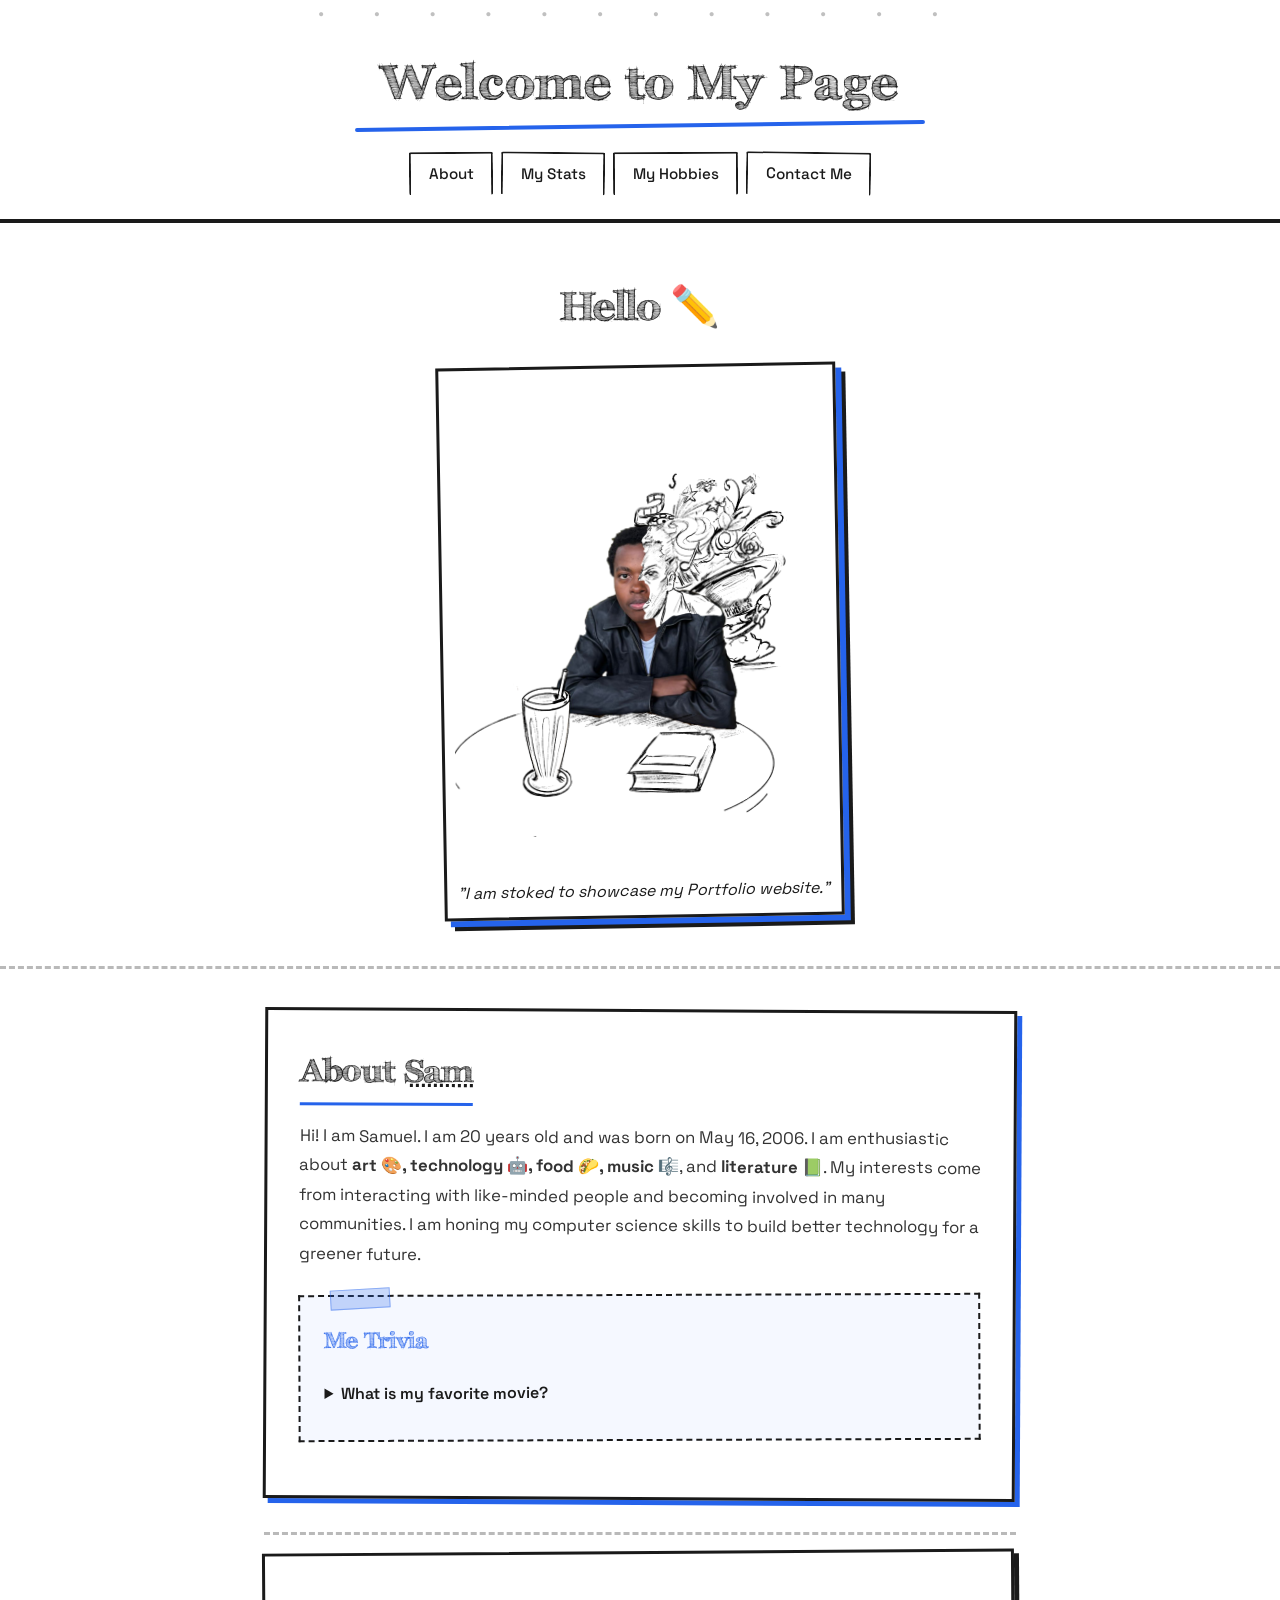
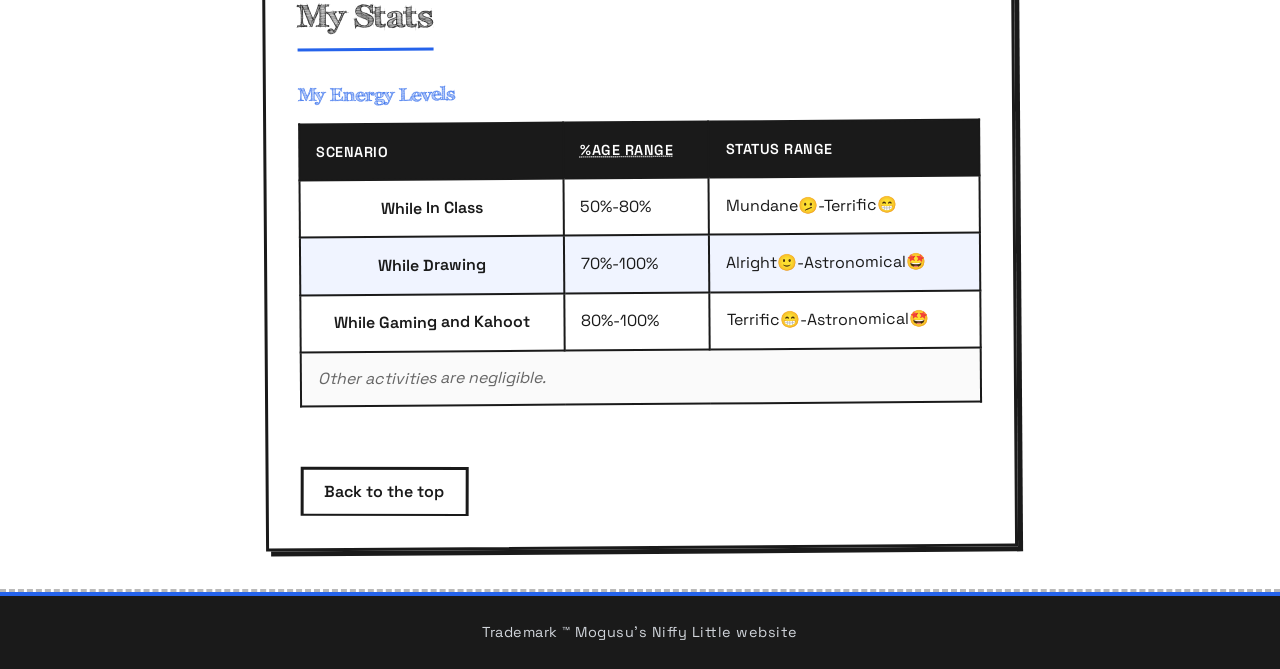
<file: index.html>
<!DOCTYPE html>
<html lang="en">
    <head>
        <meta charset="UTF-8">       
        <meta name="viewport" content="width=device-width, initial-scale=1.0">
        <meta name="author" content="Samuel Mogusu">
        <meta name="description" content="The official portfolio website of Samuel Mogusu">
        <title>Samuel Mogusu | Grand Portfolio</title>
        <link rel="icon" href="img/paintbrush icon.png" type="image/x-icon">
        <link rel="preconnect" href="https://fonts.googleapis.com">
        <link rel="preconnect" href="https://fonts.gstatic.com" crossorigin>
        <link href="https://fonts.googleapis.com/css2?family=Space+Grotesk:wght@300;400;500;600;700&display=swap" rel="stylesheet">
        <link rel="stylesheet" href="css/style1.css">

    </head>

    <body>
        <header class="header" id="top">
            <h1 class="header_h1">Welcome to My Page</h1>
            <nav class="header_nav" aria-label="Primary navigation">
                <ul class="header_ul">
                    <li>
                        <a href="#about">About</a>
                    </li> 
                    <li>
                        <a href="#mystats">My Stats</a>
                    </li>
                     <li>
                         <a href="hobbies.html">My Hobbies</a>
                    </li>
                     <li>
                        <a href="contact.html">Contact Me</a>
                    </li>
                </ul>
            </nav>
        </header> 
        
        <section class="hero"> 
            <h2 class="hero_h2">Hello</h2>
            <figure>
                <div class="scribble-wobble">
                <img src="img/mister-studious.png" alt="That is me, Sam"
                    title="That is me, Sam" /> </div>
                <figcaption>
                    <em>"I am stoked to showcase my Portfolio website."</em>
                </figcaption>
            </figure>
        </section>
       
        <hr>
        <main>
            <article id="about">
                <h2>
                    About <abbr title="Samuel Mogusu">Sam</abbr>
                </h2>
            <p>
                Hi! I am Samuel. I am 20 years old and was born on <time datetime="2006-05-16">May 16, 2006</time>. I am enthusiastic about <strong>art 🎨, technology 🤖, food 🌮, music 🎼</strong>, and <strong>literature 📗</strong>. My interests come from interacting with like-minded people and becoming involved in many communities. I am honing my computer science skills to build better technology for a greener future.
            </p>
            <aside>
                <h3>Me Trivia</h3>
                <details>
                    <summary>
                        What is my favorite movie?
                    </summary>
                        <p>
                            Good Will Hunting, <time datetime="1997">1997</time>
                            (Source: <cite><a href="https://www.rottentomatoes.com/m/good_will_hunting" target="_blank" rel="noopener noreferrer">Rotten Tomatoes</a></cite>)
                        </p>
                </details>
                </aside>
            </article>
            <hr>
            <article id="mystats">
            <h2>My Stats</h2>
            <table>
                <caption>My Energy Levels</caption>
          
             <thead>
                <tr>
                    <th scope="col">Scenario</th>
                    <th scope="col"><abbr title="Percentage range">%age range</abbr></th>
                    <th scope="col">Status Range</th>
                </tr>
             </thead>
             <tbody>
                 <tr>
                    <th scope="row">While In Class</th>
                    <td>50%-80%</td>
                    <td>Mundane🫤-Terrific😁</td>
                 </tr>
                 <tr>
                    <th scope="row">While Drawing</th>
                    <td>70%-100%</td>
                    <td>Alright🙂-Astronomical🤩</td>
                 </tr>
                 <tr>
                    <th scope="row">While Gaming and Kahoot</th>
                    <td>80%-100%</td>
                    <td>Terrific😁-Astronomical🤩</td>
                 </tr>
             </tbody>
             <tfoot>
                <tr>
                    <td colspan="3">
                        Other activities are negligible.
                    </td>
                </tr>
             </tfoot>
            </table>
            <br>
            <p>
                <a href="#top">Back to the top</a>
            </p>
            </article>
        </main>
        <hr>
        <footer>
            <p> Trademark &trade; Mogusu's Niffy Little website</p>
        </footer>
    </body>
</html>
</file>
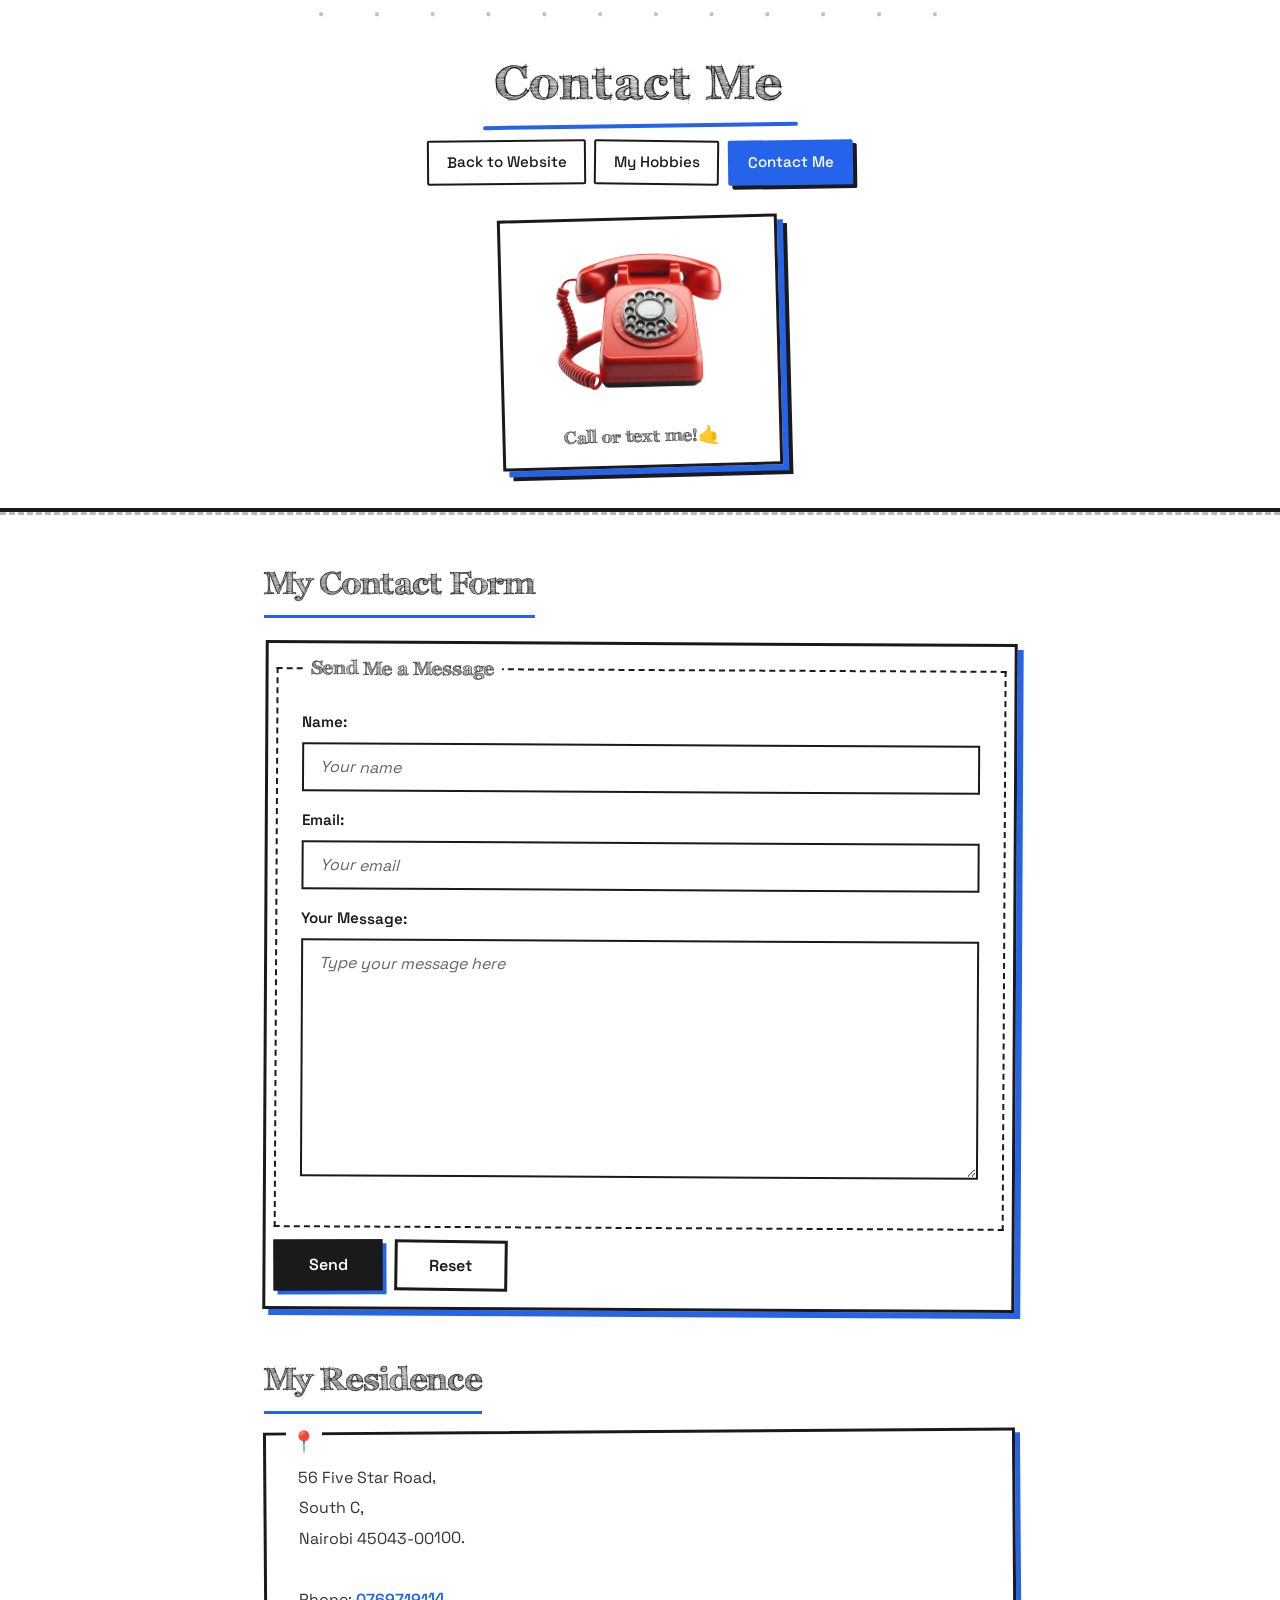
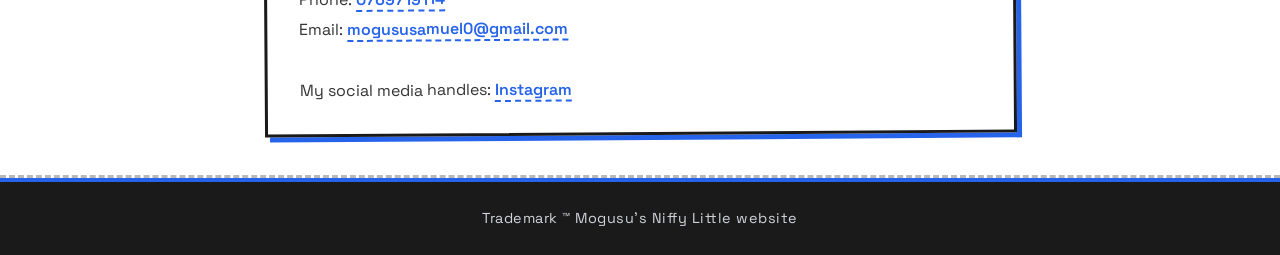
<file: contact.html>
<!DOCTYPE html>
<html lang="en">
    <head>
        <meta charset="UTF-8">
        <meta name="viewport" content="width=device-width, initial-scale=1.0">
        <meta name="author" content="Samuel Mogusu">
        <meta name="description" content="Contact information of Samuel Mogusu">
        <title>Contact Me | Samuel Mogusu</title>
        <link rel="icon" href="img/paintbrush icon.png" type="image/x-icon">
        <link rel="preconnect" href="https://fonts.googleapis.com">
        <link rel="preconnect" href="https://fonts.gstatic.com" crossorigin>
        <link href="https://fonts.googleapis.com/css2?family=Space+Grotesk:wght@300;400;500;600;700&display=swap" rel="stylesheet">
        <link rel="stylesheet" href="css/style3.css">
    </head>

    <body>
        <header>
            <h1>Contact Me</h1>
            <nav aria-label="Primary navigation">
                <ul>
                    <li>
                        <a href="index.html">Back to Website</a>
                    </li>
                    <li>
                        <a href="hobbies.html">My Hobbies</a>
                    </li>
                    <li>
                        <a href="contact.html" aria-current="page">Contact Me</a>
                    </li>
                </ul>
            </nav>
            <figure>
                <div class="scribble-wobble">
                <img src="img/Red_telephone.png" alt="Telephone" 
                title="Call me"/></div>
                <figcaption>
                    Call or text me!🤙
                </figcaption>
            </figure>
        </header>
        <hr>
        <main>
            <section aria-labelledby="contact-form-heading">
                <h2 id="contact-form-heading">My Contact Form</h2>
                <form action="https://httpbin.org/get" method="get">
                    <fieldset>
                        <legend>Send Me a Message</legend>
                        <p>
                            <label for="name">Name:</label>
                            <input type="text" name="name" id="name"
                                placeholder="Your name" autocomplete="name" required>
                        </p>
                        <p>
                            <label for="email">Email:</label>
                            <input type="email" name="email" id="email"
                                placeholder="Your email" autocomplete="email" required>
                        </p>
                        <p>
                            <label for="message">Your Message:</label>
                            <textarea name="message" id="message"
                                rows="10" placeholder="Type your message here" required></textarea>
                        </p>
                    </fieldset>
                    <button type="submit">Send</button>
                    <button type="reset">Reset</button>
                </form>
            </section>
            <section aria-labelledby="residence-heading">
                <h2 id="residence-heading">My Residence</h2>
                <address>
                    56 Five Star Road,<br>
                    South C,<br>
                    Nairobi 45043-00100.
                    <br><br>
                    Phone: <a href="tel:+254769719114">0769719114</a><br>
                    Email: <a href="mailto:mogususamuel0@gmail.com">mogususamuel0@gmail.com</a>
                    <br><br>
                    My social media handles: <a href="https://www.instagram.com/samzuma.kun/" target="_blank" rel="noopener noreferrer">Instagram</a><br>
                </address>
            </section>
            
        </main>
        <hr>
        <footer>
            <p> Trademark &trade; Mogusu's Niffy Little website</p>
        </footer>
    </body>
</html>
</file>
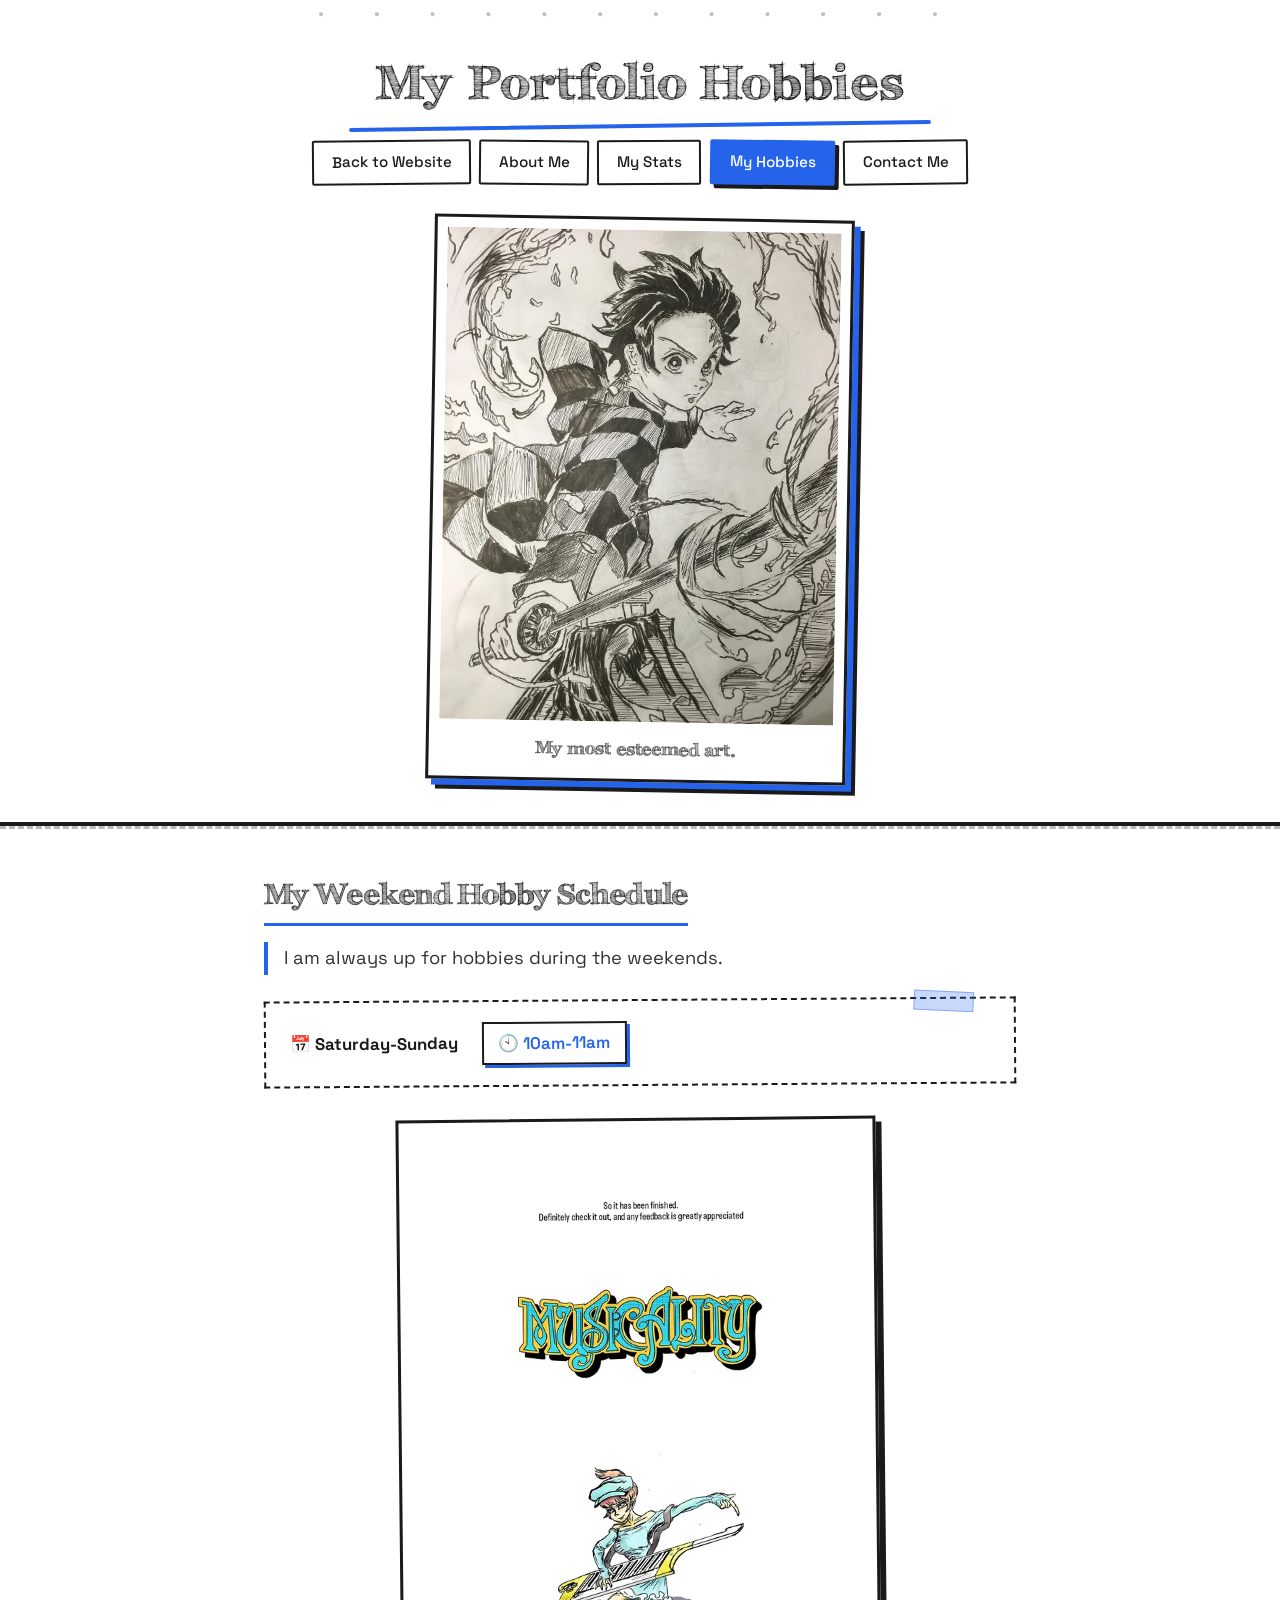
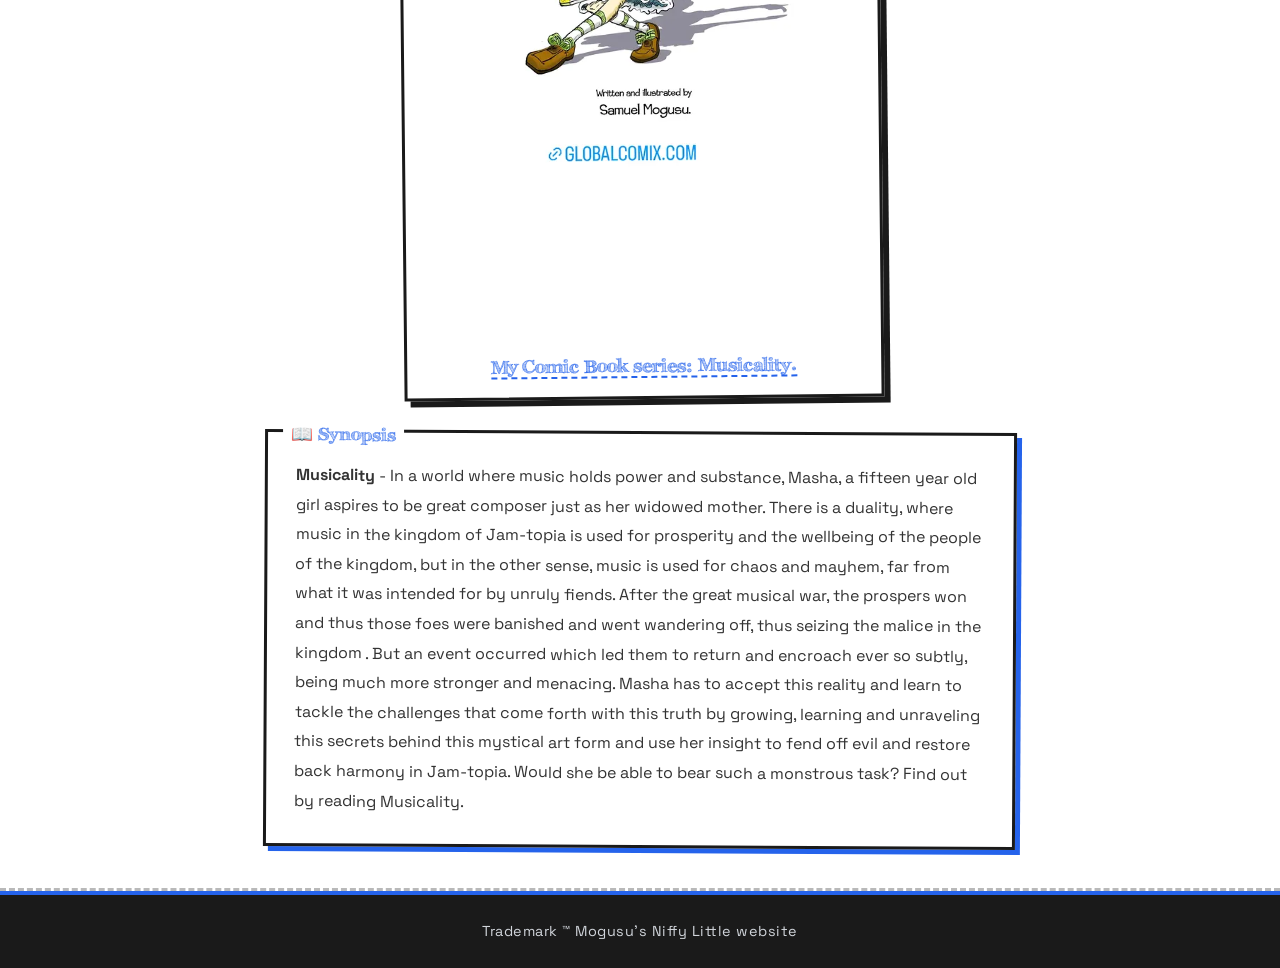
<file: hobbies.html>
<!DOCTYPE html>
<html lang="en">
    <head>
        <meta charset="UTF-8">        
        <meta name="viewport" content="width=device-width, initial-scale=1.0">
        <meta name="author" content="Samuel Mogusu">
        <meta name="description" content="Samuel Mogusu's hobbies and comic artwork">
        <title>My Hobbies | Samuel Mogusu</title>
        <link rel="icon" href="img/paintbrush icon.png" type="image/x-icon">
        <link rel="preconnect" href="https://fonts.googleapis.com">
        <link rel="preconnect" href="https://fonts.gstatic.com" crossorigin>
        <link href="https://fonts.googleapis.com/css2?family=Space+Grotesk:wght@300;400;500;600;700&display=swap" rel="stylesheet">
        <link rel="stylesheet" href="css/style2.css">
    </head>

    <body>
        <header>
            <h1>My Portfolio Hobbies</h1>
            <nav aria-label="Primary navigation">
                <ul>
                    <li>
                        <a href="index.html">Back to Website</a>
                    </li>
                    <li>
                        <a href="index.html#about">About Me</a>
                    </li> 
                    <li>
                        <a href="index.html#mystats">My Stats</a>
                    </li>
                    <li>
                        <a href="hobbies.html" aria-current="page">My Hobbies</a>
                    </li>
                    <li>
                        <a href="contact.html">Contact Me</a>
                    </li>
                </ul>
            </nav>
            <figure>
                <div class="scribble-wobble">
                <img src="img/Hinokami Kagura.jpg" alt="Tanjiro" 
                title="Tanjiro"/> </div>
                <figcaption>
                    My most esteemed art.
                </figcaption>
            </figure>
        </header>
        <hr>
        <main>
            <h2>My Weekend Hobby Schedule</h2>
            <p>
                I am always up for hobbies during the weekends.
            </p>
            <dl>
                <dt>Saturday-Sunday</dt>
                <dd>10am-11am</dd>
            </dl>
            <figure>
                <div class="scribble-wobble">
                <img src="img/image.png" alt="That is me, Sam" 
                title="My Comic Book series: Musicality."/> </div>
                <figcaption>
                    <a href="https://globalcomix.com/c/musicality-1?s=EJ43oCOljsISAUdhdGhlcmluZ1plc3R5VHJhdmVsZXI5NzI" target="_blank" rel="noopener noreferrer">My Comic Book series: Musicality.</a>
                </figcaption>
            </figure>
            <p>
            <strong>Musicality</strong> - In a world where music holds power and substance, Masha, a fifteen year old girl aspires to be great composer just as her widowed mother.
There is a duality, where music in the kingdom of Jam-topia is used for prosperity and the wellbeing of the people of the kingdom, but in the other sense, music is used for chaos and mayhem, far from what it was intended for by unruly fiends.
After the great musical war, the prospers won and thus those foes were banished and went wandering off, thus seizing the malice in the kingdom . But an event occurred which led them to return and encroach ever so subtly, 
being much more stronger and menacing.
Masha has to accept this reality and learn to tackle the challenges that come forth with 
this truth by growing, learning and unraveling this secrets behind this mystical art form and use her insight to fend off evil and restore back harmony in Jam-topia. Would she be able to bear such a monstrous task? Find out by reading Musicality.
           </p>
        
        </main>
        <hr>
        <footer>
            <p> Trademark &trade; Mogusu's Niffy Little website</p>
        </footer>
    </body>
</html>
</file>
<file: css/style1.css>
/* ===========================
   style1.css — Home Page
   Sketchy / Hand-Drawn Aesthetic
   =========================== */

/* ---------- Local Font ---------- */
@font-face {
    font-family: "FFF Tusj";
    src: url("../fonts/FFF_Tusj.ttf") format("truetype");
    font-weight: normal;
    font-style: normal;
    font-display: swap;
}

/* ---------- Reset & Base ---------- */
*,
*::before,
*::after {
    margin: 0;
    padding: 0;
    box-sizing: border-box;
}

html {
    scroll-behavior: smooth;
}

body {
    font-family: "Space Grotesk", sans-serif;
    font-weight: 400;
    line-height: 1.75;
    color: #1a1a1a;
    background-color: #ffffff;
}

/* Inline SVG filter for the hand-drawn wobbly effect */
body::before {
    content: "";
    position: absolute;
    width: 0;
    height: 0;
    overflow: hidden;
}

img {
    max-width: 100%;
    height: auto;
    display: block;
}

a {
    color: #2563eb;
    text-decoration: none;
    transition: color 0.25s ease;
    border-bottom: 2px dashed transparent;
}

a:hover,
a:focus,
a:focus-visible {
    color: #1a1a1a;
    border-bottom-color: #1a1a1a;
}

a:focus-visible,
summary:focus-visible,
button:focus-visible {
    outline: 3px solid #2563eb;
    outline-offset: 3px;
}

hr {
    border: none;
    border-top: 3px dashed #1a1a1a;
    margin: 0;
    opacity: 0.3;
}

/* ---------- Sketch Utility ---------- */
.sketch-border {
    border: 3px solid #1a1a1a;
}

/* ---------- Header ---------- */
.header {
    background-color: #ffffff;
    color: #1a1a1a;
    padding: 2rem 2rem 1.5rem;
    text-align: center;
    border-bottom: 4px solid #1a1a1a;
    position: relative;
}

/* Notebook-hole dots along top */
.header::before {
    content: "● ● ● ● ● ● ● ● ● ● ● ●";
    position: absolute;
    top: 6px;
    left: 0;
    right: 0;
    text-align: center;
    color: #c0c0c0;
    font-size: 0.6rem;
    letter-spacing: 1.5rem;
    pointer-events: none;
}

.header_h1 {
    font-family: "FFF Tusj", cursive;
    font-size: 3rem;
    font-weight: 400;
    letter-spacing: 2px;
    margin-bottom: 1rem;
    margin-top: 0.5rem;
    position: relative;
    display: inline-block;
}

/* Sketch underline */
.header_h1::after {
    content: "";
    position: absolute;
    bottom: -4px;
    left: -5%;
    width: 110%;
    height: 4px;
    background: #2563eb;
    transform: rotate(-0.8deg);
    border-radius: 2px;
}

.header_nav {
    margin-top: 0.75rem;
}

.header_ul {
    list-style: none;
    display: flex;
    justify-content: center;
    flex-wrap: wrap;
    gap: 0.5rem;
}

.header_ul li a {
    font-family: "Space Grotesk", sans-serif;
    color: #1a1a1a;
    font-weight: 500;
    font-size: 0.95rem;
    padding: 0.45rem 1.1rem;
    border: 2px solid #1a1a1a;
    border-radius: 2px;
    display: inline-block;
    transition: all 0.2s ease;
    transform: rotate(-0.5deg);
    border-bottom: none;
}

.header_ul li:nth-child(2) a {
    transform: rotate(0.6deg);
}

.header_ul li:nth-child(3) a {
    transform: rotate(-0.3deg);
}

.header_ul li:nth-child(4) a {
    transform: rotate(0.8deg);
}

.header_ul li a:hover,
.header_ul li a:focus {
    background-color: #1a1a1a;
    color: #ffffff;
    border-bottom: none;
    box-shadow: 4px 4px 0 #2563eb;
}

/* ---------- Hero ---------- */
.hero {
    text-align: center;
    padding: 3rem 1.5rem;
    background-color: #ffffff;
}

.hero_h2 {
    font-family: "FFF Tusj", cursive;
    font-size: 2.5rem;
    font-weight: 400;
    color: #1a1a1a;
    margin-bottom: 1.5rem;
}

.hero_h2::after {
    content: " ✏️";
}

.hero figure {
    max-width: 400px;
    margin: 0 auto;
    padding: 10px;
    border: 3px solid #1a1a1a;
    background-color: #ffffff;
    box-shadow: 6px 6px 0 #2563eb, 10px 10px 0 #1a1a1a;
    transform: rotate(-1deg);
    transition: transform 0.3s ease, box-shadow 0.3s ease;
    position: relative;
    overflow: visible;
}

.hero figure:hover {
    transform: rotate(0.5deg);
    box-shadow: 8px 8px 0 #2563eb, 14px 14px 0 #1a1a1a;
}

/* ---------- Scribble Wobble Animation ---------- */
@keyframes scribble-wobble {
    0%   { transform: translate(0, 0) rotate(0deg); }
    20%  { transform: translate(1px, -1px) rotate(-0.6deg); }
    40%  { transform: translate(-1px, 1px) rotate(0.5deg); }
    60%  { transform: translate(1px, 1px) rotate(-0.4deg); }
    80%  { transform: translate(-1px, -1px) rotate(0.6deg); }
    100% { transform: translate(0, 0) rotate(0deg); }
}

.scribble-wobble {
    position: relative;
    display: block;
    width: 100%;
    overflow: hidden;
}

.scribble-wobble img {
    display: block;
    width: 100%;
    height: auto;
}

.scribble-wobble:hover img,
.scribble-wobble:focus-within img,
.scribble-wobble:active img {
    animation: scribble-wobble 0.6s steps(1, end) infinite;
}

@media (prefers-reduced-motion: reduce) {
    .scribble-wobble img {
        animation: none;
    }
}


/* ---------- Main ---------- */
main {
    max-width: 800px;
    margin: 0 auto;
    padding: 2.5rem 1.5rem;
}

/* ---------- About ---------- */
#about {
    background-color: #ffffff;
    border: 3px solid #1a1a1a;
    padding: 2rem;
    margin-bottom: 2rem;
    position: relative;
    box-shadow: 5px 5px 0 #2563eb;
    transform: rotate(0.3deg);
}

#about h2 {
    font-family: "FFF Tusj", cursive;
    font-size: 2rem;
    font-weight: 400;
    color: #1a1a1a;
    margin-bottom: 1rem;
    display: inline-block;
    border-bottom: 3px solid #2563eb;
    padding-bottom: 0.25rem;
}

#about p {
    font-size: 1.05rem;
    color: #333;
    margin-bottom: 1.5rem;
}

/* ---------- Aside — Trivia ---------- */
aside {
    background-color: #f5f8ff;
    border: 2px dashed #1a1a1a;
    padding: 1.5rem;
    margin: 1.5rem 0;
    transform: rotate(-0.5deg);
    position: relative;
}

/* Tape strip effect */
aside::before {
    content: "";
    position: absolute;
    top: -8px;
    left: 30px;
    width: 60px;
    height: 20px;
    background: rgba(37, 99, 235, 0.25);
    border: 1px solid rgba(37, 99, 235, 0.4);
    transform: rotate(-3deg);
}

aside h3 {
    font-family: "FFF Tusj", cursive;
    font-size: 1.4rem;
    font-weight: 400;
    color: #2563eb;
    margin-bottom: 0.75rem;
}

details {
    cursor: pointer;
}

summary {
    font-weight: 600;
    color: #1a1a1a;
    padding: 0.5rem 0;
    transition: color 0.2s ease;
}

summary:hover {
    color: #2563eb;
}

details[open] summary {
    margin-bottom: 0.5rem;
}

details p {
    padding-left: 1rem;
    font-size: 0.95rem;
    color: #444;
    border-left: 3px solid #2563eb;
}

/* ---------- Stats Table ---------- */
#mystats {
    margin-top: 1rem;
    background-color: #ffffff;
    border: 3px solid #1a1a1a;
    padding: 2rem;
    box-shadow: 5px 5px 0 #1a1a1a;
    transform: rotate(-0.4deg);
}

#mystats h2 {
    font-family: "FFF Tusj", cursive;
    font-size: 2rem;
    font-weight: 400;
    color: #1a1a1a;
    margin-bottom: 1rem;
    display: inline-block;
    border-bottom: 3px solid #2563eb;
    padding-bottom: 0.25rem;
}

table {
    width: 100%;
    border-collapse: collapse;
    margin-bottom: 1rem;
}

caption {
    font-family: "FFF Tusj", cursive;
    font-weight: 400;
    font-size: 1.15rem;
    color: #2563eb;
    padding: 0.75rem 0;
    text-align: left;
    caption-side: top;
}

thead {
    background-color: #1a1a1a;
}

thead th {
    color: #ffffff;
    font-weight: 600;
    padding: 0.9rem 1rem;
    text-align: left;
    border: 2px solid #1a1a1a;
    font-size: 0.9rem;
    text-transform: uppercase;
    letter-spacing: 0.5px;
}

tbody tr {
    transition: background-color 0.2s ease;
}

tbody tr:nth-child(odd) {
    background-color: #ffffff;
}

tbody tr:nth-child(even) {
    background-color: #f0f4ff;
}

tbody tr:hover {
    background-color: #dbeafe;
}

tbody th,
tbody td {
    padding: 0.85rem 1rem;
    border: 2px solid #1a1a1a;
}

tbody th {
    font-weight: 600;
    color: #1a1a1a;
}

tfoot td {
    padding: 0.75rem 1rem;
    font-style: italic;
    color: #666;
    border: 2px solid #1a1a1a;
    background-color: #fafafa;
}

#mystats > p {
    margin-top: 1rem;
}

#mystats > p a {
    display: inline-block;
    font-weight: 600;
    padding: 0.5rem 1.3rem;
    border: 3px solid #1a1a1a;
    color: #1a1a1a;
    background-color: #ffffff;
    transition: all 0.2s ease;
    transform: rotate(0.5deg);
    border-bottom: 2px solid #1a1a1a;
}

#mystats > p a:hover {
    background-color: #1a1a1a;
    color: #ffffff;
    box-shadow: 4px 4px 0 #2563eb;
}

/* ---------- Footer ---------- */
footer {
    text-align: center;
    padding: 1.5rem;
    background-color: #1a1a1a;
    color: #d1d5db;
    font-size: 0.9rem;
    letter-spacing: 0.5px;
    border-top: 4px solid #2563eb;
}

/* ---------- Responsive ---------- */
@media (max-width: 600px) {
    .header {
        padding-inline: 1rem;
    }

    .header::before {
        letter-spacing: 0.65rem;
        white-space: nowrap;
    }

    .header_h1 {
        font-size: 2.2rem;
    }

    .header_ul {
        flex-direction: column;
        align-items: center;
    }

    .hero {
        padding: 2rem 1rem;
    }

    .hero_h2 {
        font-size: 1.8rem;
    }

    .hero figure {
        max-width: 90%;
    }

    main {
        padding: 1.5rem 1rem;
    }

    #about,
    #mystats {
        padding: 1.25rem;
        transform: none;
    }

    aside {
        transform: none;
    }

    table {
        font-size: 0.85rem;
        table-layout: fixed;
    }

    thead th,
    tbody th,
    tbody td,
    tfoot td {
        overflow-wrap: anywhere;
    }

    thead th,
    tbody th,
    tbody td {
        padding: 0.65rem 0.5rem;
    }

    tbody th,
    tbody td {
        vertical-align: top;
    }
}

@media (max-width: 360px) {
    .header::before {
        content: "● ● ● ● ● ●";
        letter-spacing: 0.5rem;
    }

    .header_ul li,
    .header_ul li a {
        width: 100%;
    }

    table {
        font-size: 0.78rem;
    }
}

@media (prefers-reduced-motion: reduce) {
    html {
        scroll-behavior: auto;
    }

    *,
    *::before,
    *::after {
        animation-duration: 0.03ms !important;
        animation-iteration-count: 1 !important;
        transition-duration: 0.03ms !important;
    }

    .stripped-art svg polyline {
        stroke-dashoffset: 0;
        animation: none;
    }
}
</file>
<file: css/style3.css>
/* ===========================
   style3.css — Contact Page
   Sketchy / Hand-Drawn Aesthetic
   =========================== */

/* ---------- Local Font ---------- */
@font-face {
    font-family: "FFF Tusj";
    src: url("../fonts/FFF_Tusj.ttf") format("truetype");
    font-weight: normal;
    font-style: normal;
    font-display: swap;
}

/* ---------- Reset & Base ---------- */
*,
*::before,
*::after {
    margin: 0;
    padding: 0;
    box-sizing: border-box;
}

html {
    scroll-behavior: smooth;
}

body {
    font-family: "Space Grotesk", sans-serif;
    font-weight: 400;
    line-height: 1.75;
    color: #1a1a1a;
    background-color: #ffffff;
}

img {
    max-width: 100%;
    height: auto;
    display: block;
}

a {
    color: #2563eb;
    text-decoration: none;
    transition: color 0.25s ease;
    border-bottom: 2px dashed transparent;
}

a:hover,
a:focus,
a:focus-visible {
    color: #1a1a1a;
    border-bottom-color: #1a1a1a;
}

a:focus-visible,
button:focus-visible,
input:focus-visible,
textarea:focus-visible {
    outline: 3px solid #2563eb;
    outline-offset: 3px;
}

hr {
    border: none;
    border-top: 3px dashed #1a1a1a;
    margin: 0;
    opacity: 0.3;
}

/* ---------- Header ---------- */
header {
    background-color: #ffffff;
    color: #1a1a1a;
    padding: 2rem 2rem 2.5rem;
    text-align: center;
    border-bottom: 4px solid #1a1a1a;
    position: relative;
}

header::before {
    content: "● ● ● ● ● ● ● ● ● ● ● ●";
    position: absolute;
    top: 6px;
    left: 0;
    right: 0;
    text-align: center;
    color: #c0c0c0;
    font-size: 0.6rem;
    letter-spacing: 1.5rem;
    pointer-events: none;
}

header h1 {
    font-family: "FFF Tusj", cursive;
    font-size: 3rem;
    font-weight: 400;
    letter-spacing: 2px;
    margin-bottom: 1rem;
    margin-top: 0.5rem;
    position: relative;
    display: inline-block;
}

header h1::after {
    content: "";
    position: absolute;
    bottom: -4px;
    left: -5%;
    width: 110%;
    height: 4px;
    background: #2563eb;
    transform: rotate(-0.8deg);
    border-radius: 2px;
}

nav ul {
    list-style: none;
    display: flex;
    justify-content: center;
    flex-wrap: wrap;
    gap: 0.5rem;
    margin-bottom: 2rem;
}

nav ul li a {
    font-family: "Space Grotesk", sans-serif;
    color: #1a1a1a;
    font-weight: 500;
    font-size: 0.95rem;
    padding: 0.45rem 1.1rem;
    border: 2px solid #1a1a1a;
    border-radius: 2px;
    display: inline-block;
    transition: all 0.2s ease;
    transform: rotate(-0.5deg);
}

nav ul li:nth-child(2) a {
    transform: rotate(0.6deg);
}

nav ul li:nth-child(3) a {
    transform: rotate(-0.8deg);
}

nav ul li a:hover,
nav ul li a:focus,
nav ul li a:focus-visible {
    background-color: #1a1a1a;
    color: #ffffff;
    border-bottom-color: #1a1a1a;
    box-shadow: 4px 4px 0 #2563eb;
}

nav ul li a[aria-current="page"] {
    background-color: #2563eb;
    color: #ffffff;
    border-color: #2563eb;
    box-shadow: 4px 4px 0 #1a1a1a;
}

/* ---------- Header Figure (Phone Image) ---------- */
header figure {
    max-width: 280px;
    margin: 0 auto;
    padding: 10px;
    border: 3px solid #1a1a1a;
    background-color: #ffffff;
    box-shadow: 6px 6px 0 #2563eb, 10px 10px 0 #1a1a1a;
    transform: rotate(-1.5deg);
    transition: transform 0.3s ease, box-shadow 0.3s ease;
    overflow: hidden;
}

header figure:hover {
    transform: rotate(1deg);
    box-shadow: 8px 8px 0 #2563eb, 14px 14px 0 #1a1a1a;
}


/* ---------- Scribble Wobble Animation ---------- */
@keyframes scribble-wobble {
    0%   { transform: translate(0, 0) rotate(0deg); }
    20%  { transform: translate(1px, -1px) rotate(-0.6deg); }
    40%  { transform: translate(-1px, 1px) rotate(0.5deg); }
    60%  { transform: translate(1px, 1px) rotate(-0.4deg); }
    80%  { transform: translate(-1px, -1px) rotate(0.6deg); }
    100% { transform: translate(0, 0) rotate(0deg); }
}

.scribble-wobble {
    position: relative;
    display: block;
    width: 100%;
    overflow: hidden;
}

.scribble-wobble img {
    display: block;
    width: 100%;
    height: auto;
}

.scribble-wobble:hover img,
.scribble-wobble:focus-within img,
.scribble-wobble:active img {
    animation: scribble-wobble 0.6s steps(1, end) infinite;
}

@media (prefers-reduced-motion: reduce) {
    .scribble-wobble img {
        animation: none;
    }
}

header figcaption {
    font-family: "FFF Tusj", cursive;
    color: #1a1a1a;
    padding: 0.6rem 0 0.2rem;
    font-size: 1.1rem;
    text-align: center;
}

/* ---------- Main ---------- */
main {
    max-width: 800px;
    margin: 0 auto;
    padding: 2.5rem 1.5rem;
}

/* ---------- Contact Form Section ---------- */
main section:first-child {
    margin-bottom: 2.5rem;
}

main section:first-child h2 {
    font-family: "FFF Tusj", cursive;
    font-size: 2rem;
    font-weight: 400;
    color: #1a1a1a;
    margin-bottom: 1.5rem;
    display: inline-block;
    border-bottom: 3px solid #2563eb;
    padding-bottom: 0.25rem;
}

form {
    background: #ffffff;
    border: 3px solid #1a1a1a;
    padding: 0.5rem;
    box-shadow: 6px 6px 0 #2563eb;
    transform: rotate(0.3deg);
}

fieldset {
    border: 2px dashed #1a1a1a;
    padding: 1.5rem;
}

fieldset:focus-within {
    border-style: solid;
    border-color: #2563eb;
}

legend {
    font-family: "FFF Tusj", cursive;
    font-weight: 400;
    color: #1a1a1a;
    font-size: 1.2rem;
    padding: 0 0.5rem;
}

fieldset p {
    margin-bottom: 1rem;
}

label {
    display: block;
    font-weight: 600;
    color: #1a1a1a;
    margin-bottom: 0.4rem;
    font-size: 0.95rem;
}

input[type="text"],
input[type="email"],
textarea {
    width: 100%;
    padding: 0.75rem 1rem;
    border: 2px solid #1a1a1a;
    font-family: "Space Grotesk", sans-serif;
    font-size: 1rem;
    color: #1a1a1a;
    background-color: #ffffff;
    transition: all 0.25s ease;
    outline: none;
}

input[type="text"]:focus,
input[type="email"]:focus,
textarea:focus {
    outline: 3px solid #2563eb;
    outline-offset: 2px;
    border-color: #2563eb;
    box-shadow: 4px 4px 0 #2563eb;
}

input[type="text"]::placeholder,
input[type="email"]::placeholder,
textarea::placeholder {
    color: #666;
    font-style: italic;
}

textarea {
    resize: vertical;
    min-height: 140px;
}

/* ---------- Buttons ---------- */
button {
    padding: 0.75rem 2rem;
    font-size: 1rem;
    font-weight: 600;
    font-family: "Space Grotesk", sans-serif;
    border: 3px solid #1a1a1a;
    cursor: pointer;
    transition: all 0.2s ease;
    margin: 0.75rem 0.5rem 0.5rem 0;
}

button[type="submit"] {
    background-color: #1a1a1a;
    color: #ffffff;
    box-shadow: 4px 4px 0 #2563eb;
    transform: rotate(-0.5deg);
}

button[type="submit"]:hover {
    background-color: #2563eb;
    border-color: #2563eb;
    transform: rotate(0.5deg) translateY(-2px);
    box-shadow: 6px 6px 0 #1a1a1a;
}

button[type="submit"]:active {
    transform: rotate(0deg) translateY(0);
    box-shadow: 2px 2px 0 #2563eb;
}

button[type="reset"] {
    background-color: #ffffff;
    color: #1a1a1a;
    transform: rotate(0.5deg);
}

button[type="reset"]:hover {
    background-color: #f0f4ff;
    box-shadow: 3px 3px 0 #1a1a1a;
}

/* ---------- Residence / Address ---------- */
main section:nth-child(2) h2 {
    font-family: "FFF Tusj", cursive;
    font-size: 2rem;
    font-weight: 400;
    color: #1a1a1a;
    margin-bottom: 1rem;
    display: inline-block;
    border-bottom: 3px solid #2563eb;
    padding-bottom: 0.25rem;
}

address {
    background: #ffffff;
    border: 3px solid #1a1a1a;
    padding: 1.75rem 2rem;
    font-style: normal;
    color: #333;
    line-height: 1.9;
    position: relative;
    box-shadow: 5px 5px 0 #2563eb;
    transform: rotate(-0.4deg);
}

/* Pin / Tape */
address::before {
    content: "📍";
    font-size: 1.3rem;
    position: absolute;
    top: -12px;
    left: 20px;
    background: #ffffff;
    padding: 0 0.3rem;
}

address a {
    font-weight: 600;
    color: #2563eb;
    border-bottom: 2px dashed #2563eb;
}

address a:hover {
    color: #1a1a1a;
    border-bottom-color: #1a1a1a;
}

address a {
    overflow-wrap: anywhere;
}

/* ---------- Footer ---------- */
footer {
    text-align: center;
    padding: 1.5rem;
    background-color: #1a1a1a;
    color: #d1d5db;
    font-size: 0.9rem;
    letter-spacing: 0.5px;
    border-top: 4px solid #2563eb;
}

/* ---------- Responsive ---------- */
@media (max-width: 600px) {
    header {
        padding-inline: 1rem;
    }

    header::before {
        letter-spacing: 0.65rem;
        white-space: nowrap;
    }

    header h1 {
        font-size: 2.2rem;
    }

    nav ul {
        flex-direction: column;
        align-items: center;
    }

    nav ul li,
    nav ul li a {
        width: 100%;
    }

    header figure {
        max-width: 200px;
        transform: none;
    }

    main {
        padding: 1.5rem 1rem;
    }

    form {
        transform: none;
    }

    fieldset {
        padding: 1rem;
    }

    button {
        width: 100%;
        margin-right: 0;
        transform: none;
    }

    address {
        transform: none;
        padding: 1.25rem;
        overflow-wrap: anywhere;
    }
}

@media (max-width: 360px) {
    header::before {
        content: "● ● ● ● ●";
        letter-spacing: 0.5rem;
    }

    nav ul li a {
        padding-inline: 0.5rem;
    }
}

@media (prefers-reduced-motion: reduce) {
    html {
        scroll-behavior: auto;
    }

    *,
    *::before,
    *::after {
        animation-duration: 0.03ms !important;
        animation-iteration-count: 1 !important;
        transition-duration: 0.03ms !important;
    }

    div#stripped svg polyline {
        stroke-dashoffset: 0;
        animation: none;
    }
}
</file>
<file: css/style2.css>
/* ===========================
   style2.css — Hobbies Page
   Sketchy / Hand-Drawn Aesthetic
   =========================== */

/* ---------- Local Font ---------- */
@font-face {
    font-family: "FFF Tusj";
    src: url("../fonts/FFF_Tusj.ttf") format("truetype");
    font-weight: normal;
    font-style: normal;
    font-display: swap;
}

/* ---------- Reset & Base ---------- */
*,
*::before,
*::after {
    margin: 0;
    padding: 0;
    box-sizing: border-box;
}

html {
    scroll-behavior: smooth;
}

body {
    font-family: "Space Grotesk", sans-serif;
    font-weight: 400;
    line-height: 1.75;
    color: #1a1a1a;
    background-color: #ffffff;
}

img {
    max-width: 100%;
    height: auto;
    display: block;
}

a {
    color: #2563eb;
    text-decoration: none;
    transition: color 0.25s ease;
    border-bottom: 2px dashed transparent;
}

a:hover,
a:focus,
a:focus-visible {
    color: #1a1a1a;
    border-bottom-color: #1a1a1a;
}

a:focus-visible,
summary:focus-visible,
button:focus-visible {
    outline: 3px solid #2563eb;
    outline-offset: 3px;
}

hr {
    border: none;
    border-top: 3px dashed #1a1a1a;
    margin: 0;
    opacity: 0.3;
}

/* ---------- Header ---------- */
header {
    background-color: #ffffff;
    color: #1a1a1a;
    padding: 2rem 2rem 2.5rem;
    text-align: center;
    border-bottom: 4px solid #1a1a1a;
    position: relative;
}

header::before {
    content: "● ● ● ● ● ● ● ● ● ● ● ●";
    position: absolute;
    top: 6px;
    left: 0;
    right: 0;
    text-align: center;
    color: #c0c0c0;
    font-size: 0.6rem;
    letter-spacing: 1.5rem;
    pointer-events: none;
}

header h1 {
    font-family: "FFF Tusj", cursive;
    font-size: 3rem;
    font-weight: 400;
    letter-spacing: 2px;
    margin-bottom: 1rem;
    margin-top: 0.5rem;
    position: relative;
    display: inline-block;
}

header h1::after {
    content: "";
    position: absolute;
    bottom: -4px;
    left: -5%;
    width: 110%;
    height: 4px;
    background: #2563eb;
    transform: rotate(-0.8deg);
    border-radius: 2px;
}

nav ul {
    list-style: none;
    display: flex;
    justify-content: center;
    flex-wrap: wrap;
    gap: 0.5rem;
    margin-bottom: 2rem;
}

nav ul li a {
    font-family: "Space Grotesk", sans-serif;
    color: #1a1a1a;
    font-weight: 500;
    font-size: 0.95rem;
    padding: 0.45rem 1.1rem;
    border: 2px solid #1a1a1a;
    border-radius: 2px;
    display: inline-block;
    transition: all 0.2s ease;
    transform: rotate(-0.5deg);
    border-bottom: 2px solid #1a1a1a;
}

nav ul li:nth-child(2) a {
    transform: rotate(0.6deg);
}

nav ul li:nth-child(3) a {
    transform: rotate(-0.3deg);
}

nav ul li:nth-child(4) a {
    transform: rotate(0.8deg);
}

nav ul li:nth-child(5) a {
    transform: rotate(-0.6deg);
}

nav ul li a:hover,
nav ul li a:focus,
nav ul li a:focus-visible {
    background-color: #1a1a1a;
    color: #ffffff;
    border-bottom-color: #1a1a1a;
    box-shadow: 4px 4px 0 #2563eb;
}

nav ul li a[aria-current="page"] {
    background-color: #2563eb;
    color: #ffffff;
    border-color: #2563eb;
    box-shadow: 4px 4px 0 #1a1a1a;
}

/* ---------- Header Figure (Artwork) ---------- */
header figure {
    max-width: 420px;
    margin: 0 auto;
    padding: 10px;
    border: 3px solid #1a1a1a;
    background-color: #ffffff;
    box-shadow: 6px 6px 0 #2563eb, 10px 10px 0 #1a1a1a;
    transform: rotate(1deg);
    transition: transform 0.3s ease, box-shadow 0.3s ease;
    position: relative;
    overflow: visible;
}

header figure:hover {
    transform: rotate(-0.5deg);
    box-shadow: 8px 8px 0 #2563eb, 14px 14px 0 #1a1a1a;
}


/* ---------- Scribble Wobble Animation ---------- */
@keyframes scribble-wobble {
    0%   { transform: translate(0, 0) rotate(0deg); }
    20%  { transform: translate(1px, -1px) rotate(-0.6deg); }
    40%  { transform: translate(-1px, 1px) rotate(0.5deg); }
    60%  { transform: translate(1px, 1px) rotate(-0.4deg); }
    80%  { transform: translate(-1px, -1px) rotate(0.6deg); }
    100% { transform: translate(0, 0) rotate(0deg); }
}

.scribble-wobble {
    position: relative;
    display: block;
    width: 100%;
    overflow: hidden;
}

.scribble-wobble img {
    display: block;
    width: 100%;
    height: auto;
}

.scribble-wobble:hover img,
.scribble-wobble:focus-within img,
.scribble-wobble:active img {
    animation: scribble-wobble 0.6s steps(1, end) infinite;
}

@media (prefers-reduced-motion: reduce) {
    .scribble-wobble img {
        animation: none;
    }
}

header figcaption {
    font-family: "FFF Tusj", cursive;
    color: #1a1a1a;
    padding: 0.75rem 0 0.25rem;
    font-size: 1.1rem;
    text-align: center;
}

/* ---------- Main ---------- */
main {
    max-width: 800px;
    margin: 0 auto;
    padding: 2.5rem 1.5rem;
}

main > p:first-of-type {
    font-size: 1.15rem;
    color: #333;
    margin-bottom: 1.5rem;
    padding-left: 1rem;
    border-left: 4px solid #2563eb;
}

main > h2 {
    font-family: "FFF Tusj", cursive;
    font-size: 1.8rem;
    font-weight: 400;
    color: #1a1a1a;
    margin-bottom: 1rem;
    border-bottom: 3px solid #2563eb;
    display: inline-block;
    padding-bottom: 0.25rem;
}

/* ---------- Schedule (Description List) ---------- */
dl {
    background-color: #ffffff;
    border: 2px dashed #1a1a1a;
    padding: 1.25rem 1.5rem;
    margin-bottom: 2rem;
    display: flex;
    align-items: center;
    gap: 1.5rem;
    flex-wrap: wrap;
    transform: rotate(-0.4deg);
    position: relative;
}

/* Tape strip */
dl::before {
    content: "";
    position: absolute;
    top: -8px;
    right: 40px;
    width: 60px;
    height: 20px;
    background: rgba(37, 99, 235, 0.25);
    border: 1px solid rgba(37, 99, 235, 0.4);
    transform: rotate(3deg);
}

dt {
    font-weight: 700;
    color: #1a1a1a;
    font-size: 1.05rem;
}

dt::before {
    content: "📅 ";
}

dd {
    font-weight: 600;
    color: #2563eb;
    font-size: 1.05rem;
    padding: 0.3rem 0.9rem;
    border: 2px solid #1a1a1a;
    background-color: #ffffff;
    box-shadow: 3px 3px 0 #2563eb;
}

dd::before {
    content: "🕙 ";
}

/* ---------- Comic Book Section ---------- */
main > figure {
    max-width: 480px;
    margin: 0 auto 2rem;
    padding: 10px;
    border: 3px solid #1a1a1a;
    background-color: #ffffff;
    box-shadow: 6px 6px 0 #1a1a1a;
    transform: rotate(-0.6deg);
    transition: transform 0.3s ease, box-shadow 0.3s ease;
    position: relative;
    overflow: visible;
}

main > figure:hover {
    transform: rotate(0.3deg);
    box-shadow: 8px 8px 0 #2563eb, 12px 12px 0 #1a1a1a;
}

main > figure figcaption {
    text-align: center;
    padding: 0.75rem 0 0.25rem;
}

main > figure figcaption a {
    font-family: "FFF Tusj", cursive;
    color: #2563eb;
    font-size: 1.15rem;
    border-bottom: 2px dashed #2563eb;
}

main > figure figcaption a:hover {
    color: #1a1a1a;
    border-bottom-color: #1a1a1a;
}

/* ---------- Story Synopsis ---------- */
main > p:last-of-type {
    background-color: #ffffff;
    border: 3px solid #1a1a1a;
    padding: 1.75rem;
    color: #333;
    font-size: 1rem;
    line-height: 1.85;
    position: relative;
    box-shadow: 5px 5px 0 #2563eb;
    transform: rotate(0.3deg);
}

main > p:last-of-type::before {
    content: "📖 Synopsis";
    font-family: "FFF Tusj", cursive;
    font-size: 1.1rem;
    color: #2563eb;
    position: absolute;
    top: -14px;
    left: 15px;
    background: #ffffff;
    padding: 0 0.5rem;
}

/* ---------- Footer ---------- */
footer {
    text-align: center;
    padding: 1.5rem;
    background-color: #1a1a1a;
    color: #d1d5db;
    font-size: 0.9rem;
    letter-spacing: 0.5px;
    border-top: 4px solid #2563eb;
}

/* ---------- Responsive ---------- */
@media (max-width: 600px) {
    header {
        padding-inline: 1rem;
    }

    header::before {
        letter-spacing: 0.65rem;
        white-space: nowrap;
    }

    header h1 {
        font-size: 2.2rem;
    }

    nav ul {
        flex-direction: column;
        align-items: center;
    }

    nav ul li,
    nav ul li a {
        width: 100%;
    }

    header figure {
        max-width: 90%;
        transform: none;
    }

    main {
        padding: 1.5rem 1rem;
    }

    dl {
        flex-direction: column;
        align-items: flex-start;
        gap: 0.5rem;
        transform: none;
    }

    main > figure {
        transform: none;
    }

    main > p:last-of-type {
        transform: none;
    }
}

@media (max-width: 360px) {
    header::before {
        content: "● ● ● ● ● ●";
        letter-spacing: 0.5rem;
    }

    nav ul li a {
        padding-inline: 0.5rem;
    }
}

@media (prefers-reduced-motion: reduce) {
    html {
        scroll-behavior: auto;
    }

    *,
    *::before,
    *::after {
        animation-duration: 0.03ms !important;
        animation-iteration-count: 1 !important;
        transition-duration: 0.03ms !important;
    }

    .stripped-art svg polyline {
        stroke-dashoffset: 0;
        animation: none;
    }
}
</file>
